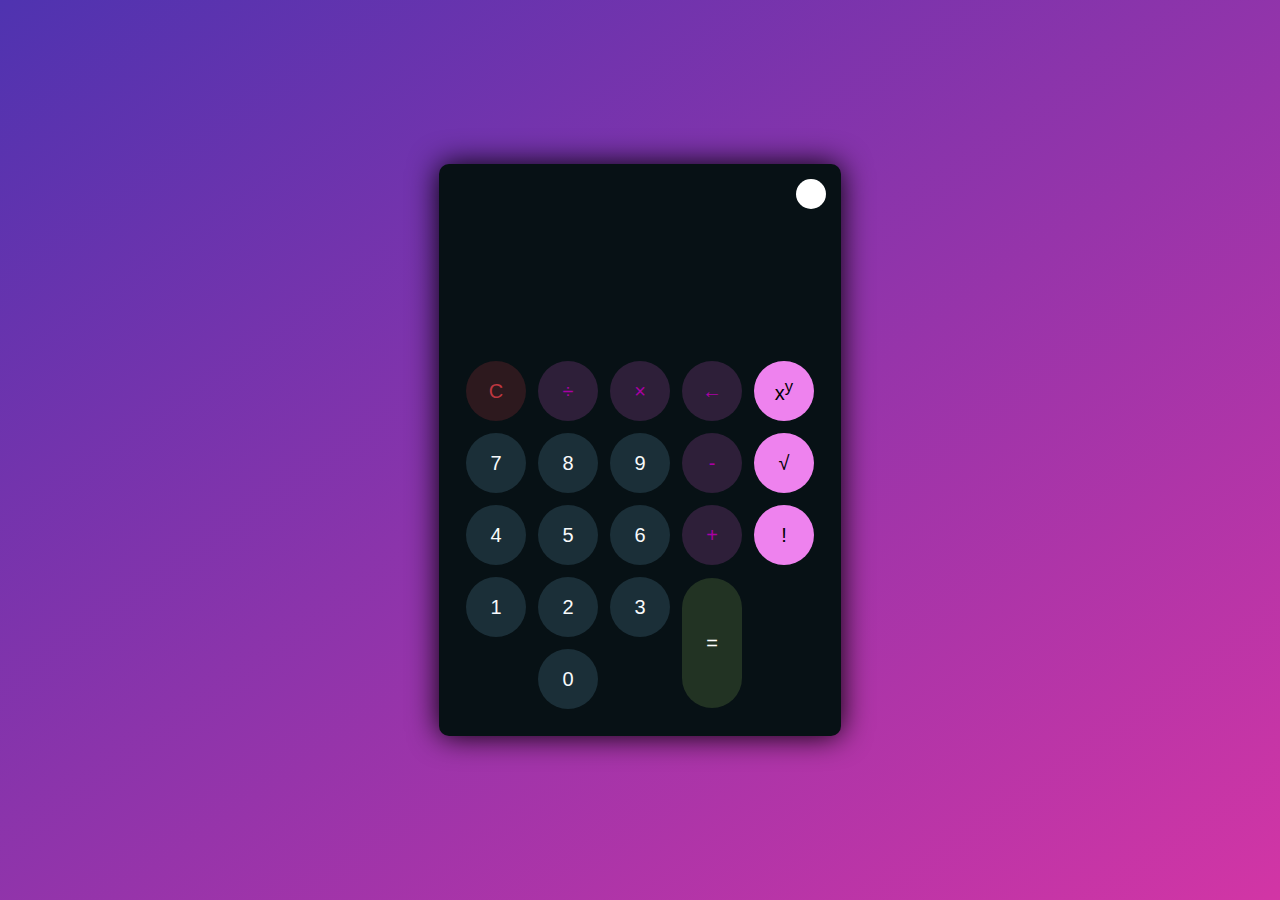
<file: code/index.html>
<!DOCTYPE html>
<html lang="en">
<head>
    <meta charset="UTF-8">
    <meta http-equiv="X-UA-Compatible" content="IE=edge">
    <meta name="viewport" content="width=device-width, initial-scale=1.0">
    <link rel="stylesheet" href="style.css">
    <title>Kalkulator</title>
</head>
<body>
    <div class="container">
        <div class="calculator dark">
            <div class="theme-toggler active">
                <i class="toggler-icon"></i>
            </div>
            <div class="display-screen">
                <div id="display"></div>
            </div>
            <div class="buttons">
                <table>
                    <tr>
                        <td><button class="btn-operator" id="clear">C</button></td>
                        <td><button class="btn-operator" id="/">&divide;</button></td>
                        <td><button class="btn-operator" id="*">&times;</button></td>
                        <td><button class="btn-operator" id="backspace">&larr;</button></td>
                        <td><button class="btn-operator" id="incitement">x<sup>y</sup></button></td>

                    </tr>
                    <tr>
                        <td><button class="btn-number" id="7">7</button></td>
                        <td><button class="btn-number" id="8">8</button></td>
                        <td><button class="btn-number" id="9">9</button></td>
                        <td><button class="btn-operator" id="-">-</button></td>
                        <td><button class="btn-operator" id="elementalization">√</button></td>
                    </tr>
                    <tr>
                        <td><button class="btn-number" id="4">4</button></td>
                        <td><button class="btn-number" id="5">5</button></td>
                        <td><button class="btn-number" id="6">6</button></td>
                        <td><button class="btn-operator" id="+">+</button></td>
                        <td><button class="btn-operator" id="factorial">!</button></td>
                    </tr>
                    <tr>
                        <td><button class="btn-number" id="1">1</button></td>
                        <td><button class="btn-number" id="2">2</button></td>
                        <td><button class="btn-number" id="3">3</button></td>
                        <td rowspan="2"><button class="btn-equal" id="equal">=</button></td>
                    </tr>
                    <tr>
                        <td><button class="none" id="none"></button></td>
                        <td><button class="btn-number" id="0">0</button></td>
                        <td><button class="none" id="none"></button></td>
                    </tr>
                </table>
            </div>
        </div>
    </div>
    <script src="script.js"></script>
</body>
</html>
</file>
<file: code/style.css>
* {
    padding: 0;
    margin: 0;
    box-sizing: border-box;
    outline: 0;
    transition: all 0.5s ease;
}

body {
    font-family: sans-serif;
}

a {
    text-decoration: none;
    color: #fff;
}

body {
    background-image: linear-gradient( to bottom right, rgba(79,51,176,1.0),rgba(210,53,165));
}

.container {
    height: 100vh;
    width: 100vw;
    display: grid;
    place-items: center;
}

.calculator {
    position: relative;
    height: auto;
    width: auto;
    padding: 20px;
    border-radius: 10px;
    box-shadow: 0 0 30px #000;
}

.theme-toggler {
    position: absolute;
    top: 30px;
    right: 30px;
    color: #fff;
    cursor: pointer;
    z-index: 1;
}

.theme-toggler.active {
    color: #333;
}

.theme-toggler.active::before {
    background-color: #fff;
}

.theme-toggler::before {
    content: '';
    height: 30px;
    width: 30px;
    position: absolute;
    top: 50%;
    transform: translate(-50%, -50%);
    border-radius: 50%;
    background-color: #333;
    z-index: -1;
}

#display {
    margin: 0 10px;
    height: 150px;
    width: auto;
    max-width: 270px;
    display: flex;
    align-items: flex-end;
    justify-content: flex-end;
    font-size: 30px;
    margin-bottom: 20px;
    overflow-x: scroll;
  }

#display::-webkit-scrollbar {
    display: block;
    height: 3px;
}

button {
    height: 60px;
    width: 60px;
    border: 0;
    border-radius: 30px;
    margin: 5px;
    font-size: 20px;
    cursor: pointer;
    transition: all 200ms ease;
}

button:hover {
    transform: scale(1.1);
}

button#equal {
    height: 130px;
}

 /*light theme*/ 

.calculator {
    background-color: #fff;
}

.calculator #display {
    color: #0a1e23;
}

.calculator button#clear {
    background-color: #ffd5d8;
    color: #fc4552;
}

.calculator button.btn-number {
    background-color: #c3eaff;
    color: #000000;
}

.calculator button.btn-operator {
    background-color: #ffd0fb;
    color: #f967f3;
  }
  .calculator button.none{
    opacity: 0%;
  }
  
  .calculator button.btn-equal {
    background-color: #adf9e7;
    color: #000;
  }
  .calculator button#incitement {
    background-color: lightpink;
    color: violet;
}
.calculator button#elementalization {
  background-color: lightpink;
  color: violet;
}
.calculator button#factorial {
    background-color: lightpink;
    color: violet;
  }

  /*dark theme*/

  .calculator.dark {
    background-color: #071115;
  }

  .calculator.dark #display {
    color: #f8fafb;
  }

  .calculator.dark button#clear {
    background-color: #2d191e;
    color: #bd3740;
  }

  .calculator.dark button.btn-number {
    background-color: #1b2f38;
    color: #f8fafb;
  }

  .calculator.dark button.btn-operator {
    background-color: #2e1f39;
    color: #aa00a4;
  }
  
  .calculator.dark button.btn-equal {
    background-color: #223323;
    color: #ffffff;
  }
  .calculator.dark button#incitement {
    background-color: violet;
    color: black;
  }
  .calculator.dark button#elementalization {
    background-color: violet;
    color: black;
  }
  .calculator.dark button#factorial {
    background-color: violet;
    color: black;
  }
</file>
